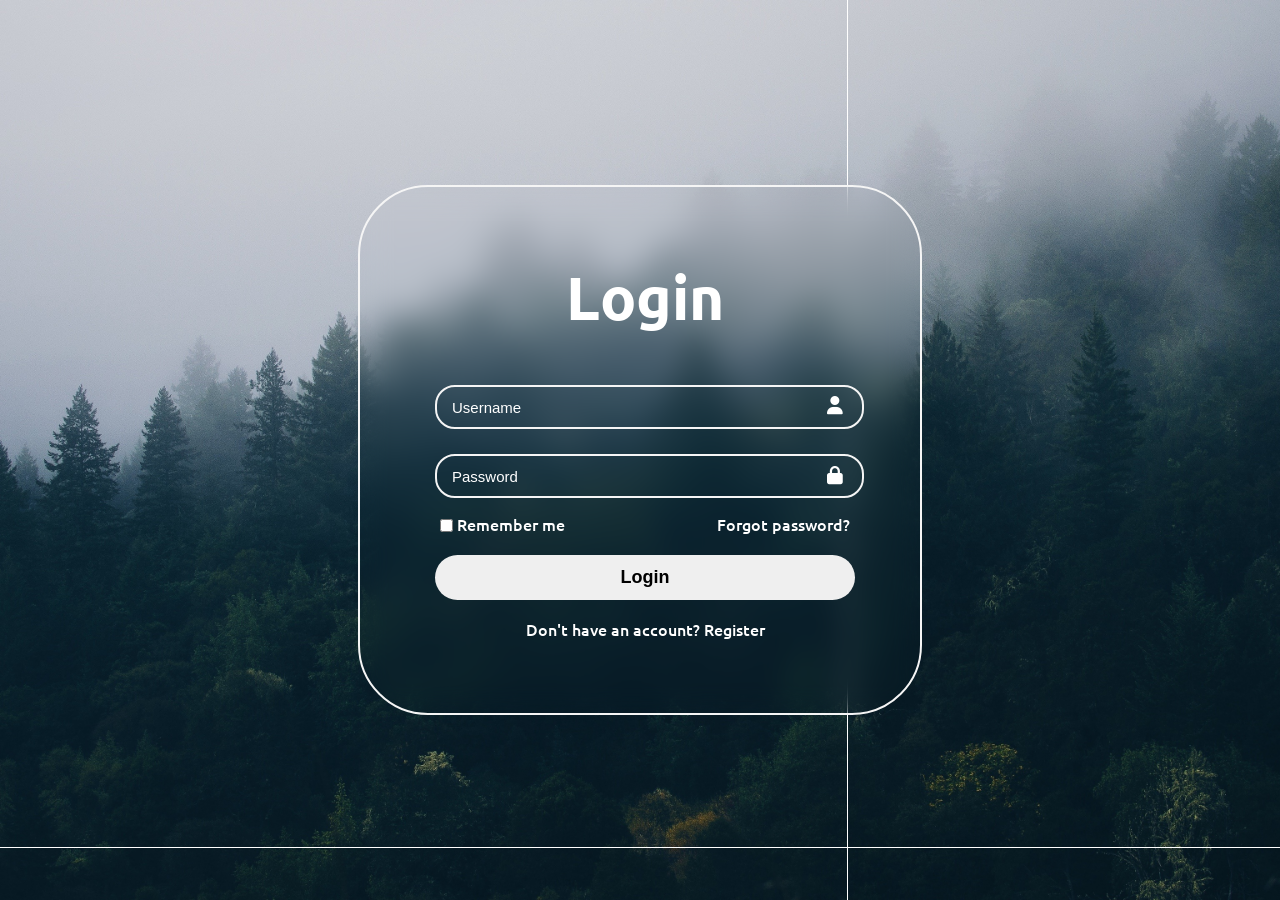
<file: index.html>
<!DOCTYPE html>
<html lang="en">
<head>
    <meta charset="UTF-8">
    <meta http-equiv="X-UA-Compatible" content="IE-edge">
    <meta name="viewport" content="width=device-width, initial-scale=1.0">
    <link rel="stylesheet" href="style.css">
    <link rel="stylesheet" href="https://cdnjs.cloudflare.com/ajax/libs/font-awesome/6.6.0/css/all.min.css">
    <title>Login</title>
    <link rel="preconnect" href="https://fonts.googleapis.com">
    <link rel="preconnect" href="https://fonts.gstatic.com" crossorigin>
    <link href="https://fonts.googleapis.com/css2?family=Manrope:wght@200..800&family=Ubuntu:ital,wght@0,300;0,400;0,500;0,700;1,300;1,400;1,500;1,700&family=Work+Sans:ital,wght@0,100..900;1,100..900&display=swap" rel="stylesheet">
<body>
    <img src="img/pr3-forest.jpg" alt="">
    <div class="tolyk">
        <form action="">
        <h1>Login</h1>

        <div class="aty">
            <input class="tekst" type="text" 
            placeholder="Username"
            required>
            <i class="fa-solid fa-user"></i>
        </div>

        <div class="parol">
            <input class="tekst" type="password"
            placeholder="Password"
            required>
            <i class="fa-solid fa-lock"></i>
        </div>

        <div class="zabyl-parol">
            <label for=""><input type="checkbox"> Remember me</label>
            <a href="#">Forgot password?</a>
        </div>

        <button type="submit"><p>Login</p></button>

        <div class="register">
            <p>Don't have an account? <a href="##">Register</a></p>
        </div>

        </form>
    </div>
</body>
</html>
</file>
<file: style.css>
body {
    font-family: "Ubuntu", sans-serif;
    font-weight: 500;
    font-style: normal;
}

* {
    margin: 0;
    padding: 0;
}

body {
    display: flex;
    justify-content: center;
    align-items: center;
    min-height: 100vh;
}

img {
    position: fixed;
    top: 0;
    left: 0;
    width: 100%;
    height: 100%;
    object-fit: cover;
    z-index: -1;
}

.tolyk {
    color: white;
    width: 420px;
    padding: 70px 65px 65px 75px;
    border-radius: 70px;
    border: 2px whitesmoke solid;
    backdrop-filter: blur(15px);
}

h1 {
    font-size: 60px;
    text-align: center;
    margin-bottom: 50px;
}

.aty {
    position: relative;
    margin: 25px 0;
    font-size: 18px;
    width: 100%;
}

.aty input{
    font-size: 15px;
    width: 87%;
    height: 40px;
    border: none;
    outline: none;
    background: transparent;
    border: 2px solid whitesmoke;
    border-radius: 20px;
    color: white;
    padding: 0 45px 0 15px;
}

.parol {
    position: relative;
    margin: 25px 0;
    font-size: 18px;
    width: 100%;
}

.parol input{
    font-size: 15px;
    width: 87%;
    height: 40px;
    border: none;
    outline: none;
    background: transparent;
    border: 2px solid whitesmoke;
    border-radius: 20px;
    color: white;
    padding: 0 45px 0 15px;
}

.aty i {
    position: absolute;
    right: 12px ;
    top: 48.6%;
    transform: translateY(-50%);
}

.parol i {
    position: absolute;
    right: 12px ;
    top: 50%;
    transform: translateY(-50%);
}

.zabyl-parol {
    position: relative;
    display: flex;
    justify-content: space-between;
    top: -10px;
    margin: 0 5px;
}

.zabyl-parol input {
    position: relative;
    top: 1px;
    cursor: pointer;
}

.zabyl-parol a {
    color: white;
    text-decoration: none;
    font-weight: 500;
}

.zabyl-parol a:hover {
    text-decoration: underline;
}

button {
    width: 100%;
    height: 45px;
    border: none;
    outline: none;
    border-radius: 50px;
    font-size: 18px;
    font-weight: bold;
    margin: 10px 0;
    cursor: pointer;
}

.register {
    text-align: center;
    margin: 8px 0;
}

.register a {
    text-decoration: none;
    color: white;
    font-weight: 500;
}

.register a:hover {
    text-decoration: underline;
}

.aty input::placeholder {
    color: white;
}
.parol input::placeholder {
    color: white;
}
</file>
